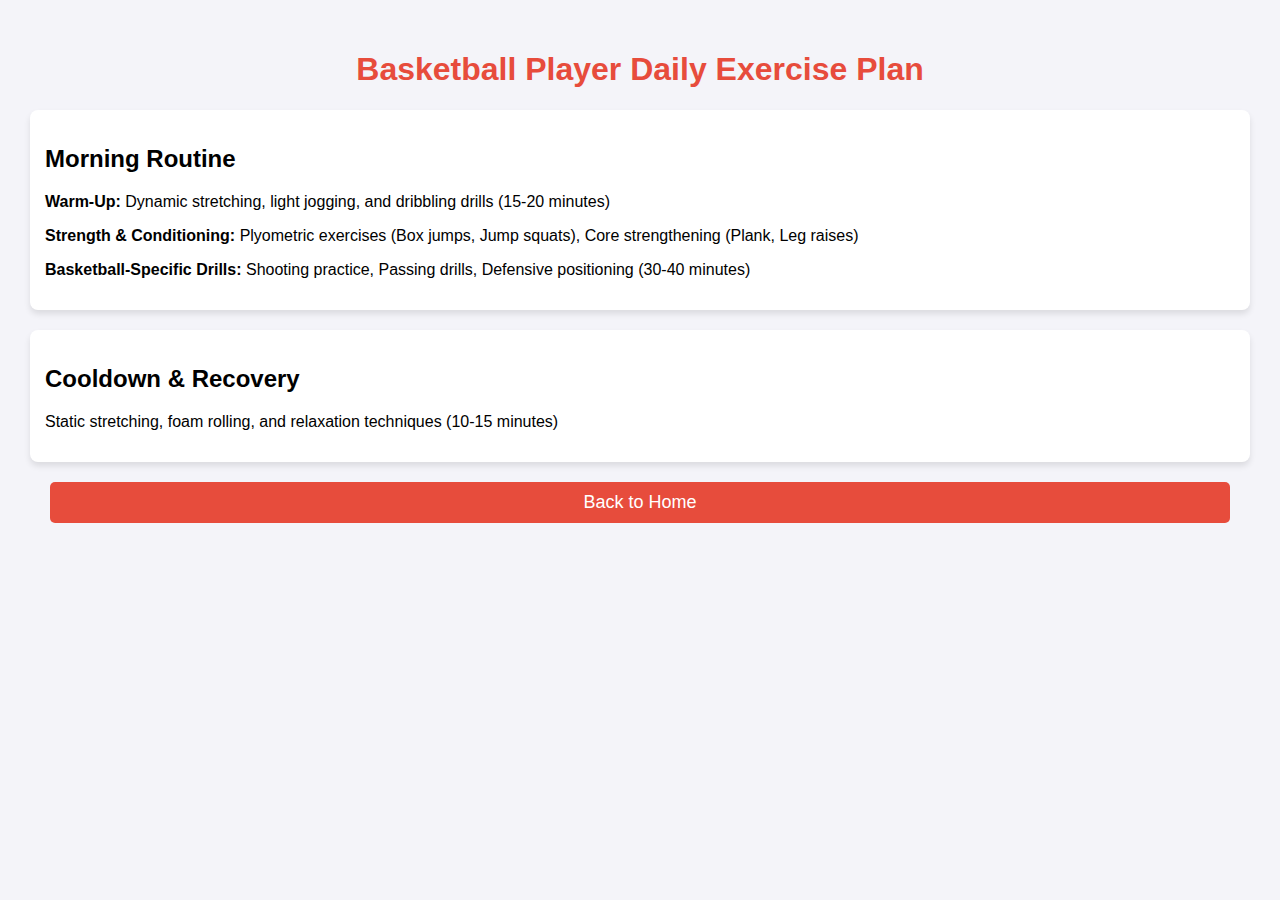
<file: basketball.html>
<!DOCTYPE html>
<html lang="en">
<head>
  <meta charset="UTF-8">
  <meta name="viewport" content="width=device-width, initial-scale=1.0">
  <title>Basketball Exercise Plan</title>
  <style>
    body {
      font-family: Arial, sans-serif;
      margin: 0;
      padding: 0;
      background-color: #f4f4f9;
    }
    .container {
      padding: 30px;
    }
    h1 {
      text-align: center;
      color: #e74c3c;
    }
    .exercise-plan {
      margin: 20px 0;
      padding: 15px;
      background-color: #fff;
      border-radius: 8px;
      box-shadow: 0 4px 6px rgba(0, 0, 0, 0.1);
    }
    .back-link {
      display: block;
      margin: 20px;
      text-align: center;
      text-decoration: none;
      background-color: #e74c3c;
      color: white;
      padding: 10px;
      border-radius: 5px;
      font-size: 18px;
    }
    .back-link:hover {
      background-color: #c0392b;
    }
  </style>
</head>
<body>
  <div class="container">
    <h1>Basketball Player Daily Exercise Plan</h1>
    
    <div class="exercise-plan">
      <h2>Morning Routine</h2>
      <p><strong>Warm-Up:</strong> Dynamic stretching, light jogging, and dribbling drills (15-20 minutes)</p>
      <p><strong>Strength & Conditioning:</strong> Plyometric exercises (Box jumps, Jump squats), Core strengthening (Plank, Leg raises)</p>
      <p><strong>Basketball-Specific Drills:</strong> Shooting practice, Passing drills, Defensive positioning (30-40 minutes)</p>
    </div>

    <div class="exercise-plan">
      <h2>Cooldown & Recovery</h2>
      <p>Static stretching, foam rolling, and relaxation techniques (10-15 minutes)</p>
    </div>

    <a href="index.html" class="back-link">Back to Home</a>
  </div>
</body>
</html>
</file>
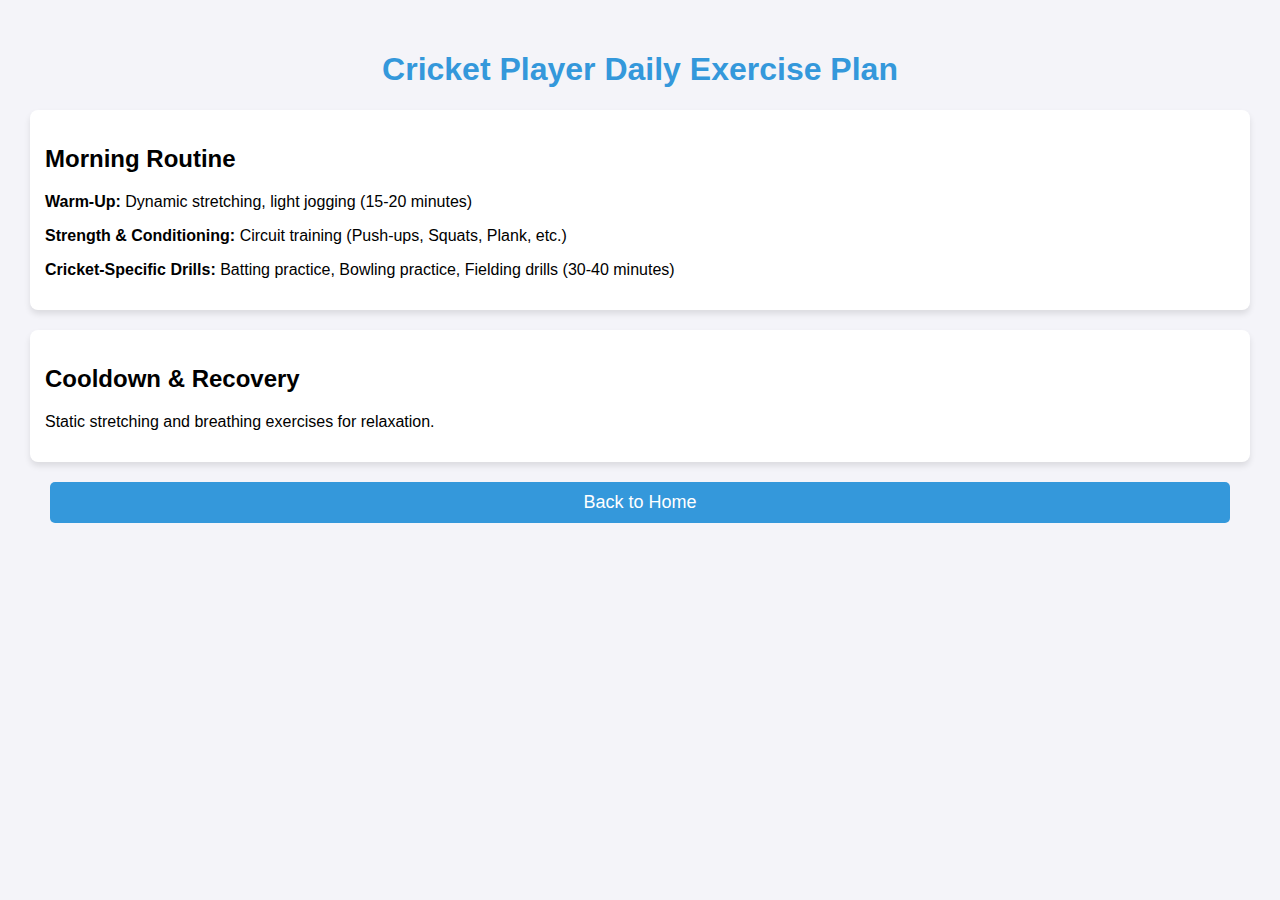
<file: cricket.html>
<!DOCTYPE html>
<html lang="en">
<head>
  <meta charset="UTF-8">
  <meta name="viewport" content="width=device-width, initial-scale=1.0">
  <title>Cricket Exercise Plan</title>
  <style>
    body {
      font-family: Arial, sans-serif;
      margin: 0;
      padding: 0;
      background-color: #f4f4f9;
    }
    .container {
      padding: 30px;
    }
    h1 {
      text-align: center;
      color: #3498db;
    }
    .exercise-plan {
      margin: 20px 0;
      padding: 15px;
      background-color: #fff;
      border-radius: 8px;
      box-shadow: 0 4px 6px rgba(0, 0, 0, 0.1);
    }
    .back-link {
      display: block;
      margin: 20px;
      text-align: center;
      text-decoration: none;
      background-color: #3498db;
      color: white;
      padding: 10px;
      border-radius: 5px;
      font-size: 18px;
    }
    .back-link:hover {
      background-color: #2980b9;
    }
  </style>
</head>
<body>
  <div class="container">
    <h1>Cricket Player Daily Exercise Plan</h1>
    
    <div class="exercise-plan">
      <h2>Morning Routine</h2>
      <p><strong>Warm-Up:</strong> Dynamic stretching, light jogging (15-20 minutes)</p>
      <p><strong>Strength & Conditioning:</strong> Circuit training (Push-ups, Squats, Plank, etc.)</p>
      <p><strong>Cricket-Specific Drills:</strong> Batting practice, Bowling practice, Fielding drills (30-40 minutes)</p>
    </div>

    <div class="exercise-plan">
      <h2>Cooldown & Recovery</h2>
      <p>Static stretching and breathing exercises for relaxation.</p>
    </div>

    <a href="index.html" class="back-link">Back to Home</a>
  </div>
</body>
</html>
</file>
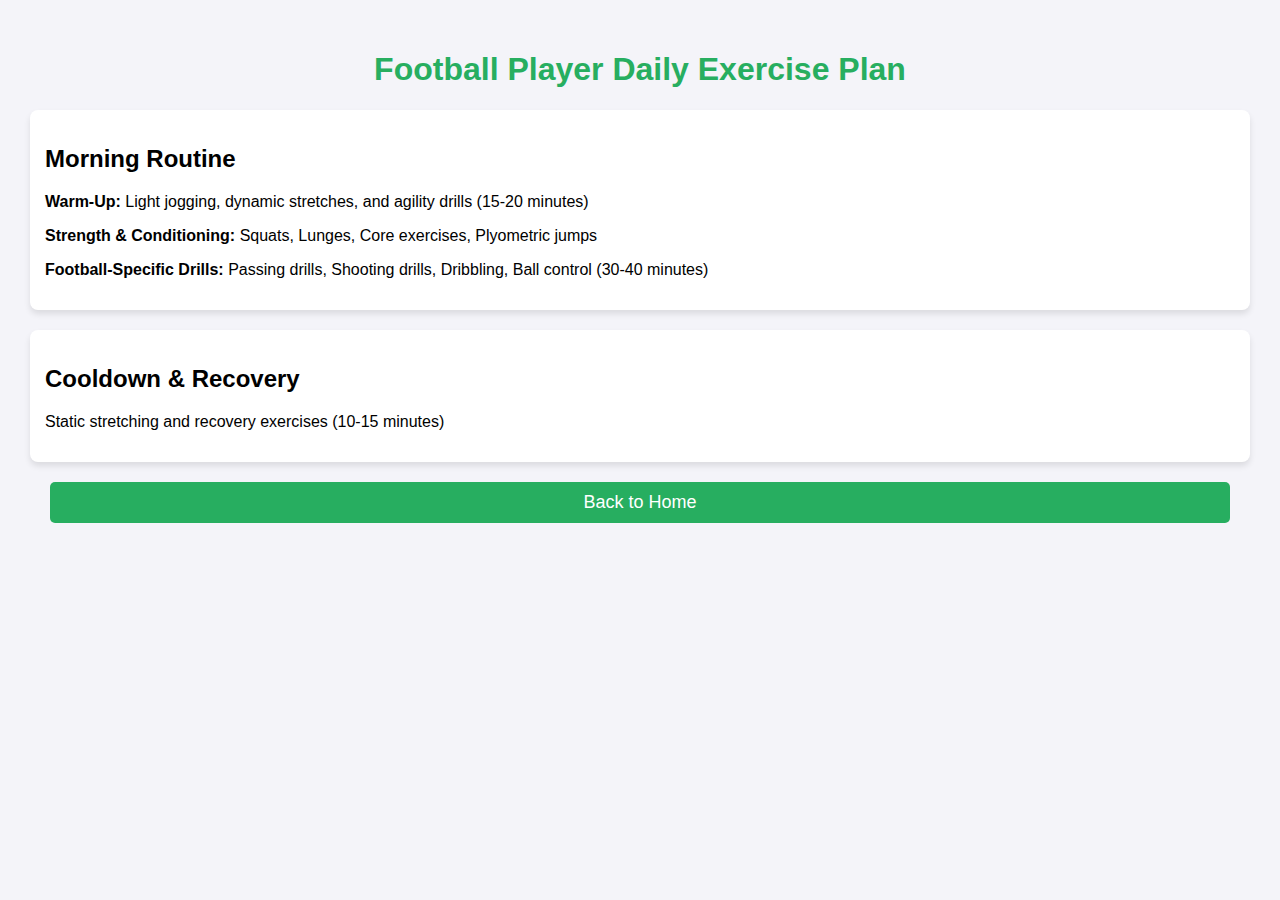
<file: football.html>
<!DOCTYPE html>
<html lang="en">
<head>
  <meta charset="UTF-8">
  <meta name="viewport" content="width=device-width, initial-scale=1.0">
  <title>Football Exercise Plan</title>
  <style>
    body {
      font-family: Arial, sans-serif;
      margin: 0;
      padding: 0;
      background-color: #f4f4f9;
    }
    .container {
      padding: 30px;
    }
    h1 {
      text-align: center;
      color: #27ae60;
    }
    .exercise-plan {
      margin: 20px 0;
      padding: 15px;
      background-color: #fff;
      border-radius: 8px;
      box-shadow: 0 4px 6px rgba(0, 0, 0, 0.1);
    }
    .back-link {
      display: block;
      margin: 20px;
      text-align: center;
      text-decoration: none;
      background-color: #27ae60;
      color: white;
      padding: 10px;
      border-radius: 5px;
      font-size: 18px;
    }
    .back-link:hover {
      background-color: #2ecc71;
    }
  </style>
</head>
<body>
  <div class="container">
    <h1>Football Player Daily Exercise Plan</h1>
    
    <div class="exercise-plan">
      <h2>Morning Routine</h2>
      <p><strong>Warm-Up:</strong> Light jogging, dynamic stretches, and agility drills (15-20 minutes)</p>
      <p><strong>Strength & Conditioning:</strong> Squats, Lunges, Core exercises, Plyometric jumps</p>
      <p><strong>Football-Specific Drills:</strong> Passing drills, Shooting drills, Dribbling, Ball control (30-40 minutes)</p>
    </div>

    <div class="exercise-plan">
      <h2>Cooldown & Recovery</h2>
      <p>Static stretching and recovery exercises (10-15 minutes)</p>
    </div>

    <a href="index.html" class="back-link">Back to Home</a>
  </div>
</body>
</html>
</file>
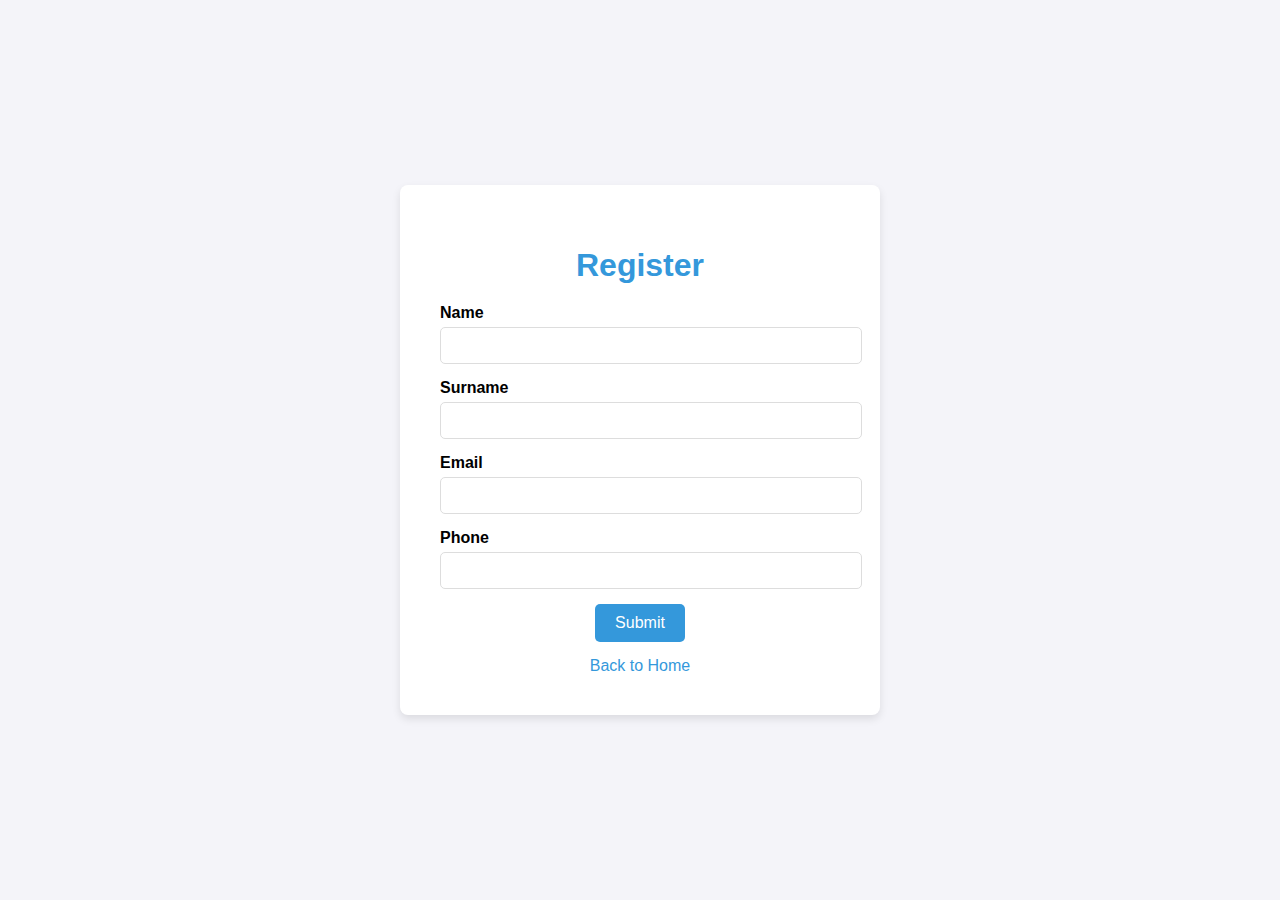
<file: register.html>
<!DOCTYPE html>
<html lang="en">
  <head>
    <meta charset="UTF-8" />
    <meta name="viewport" content="width=device-width, initial-scale=1.0" />
    <title>Register</title>
    <style>
      body {
        font-family: Arial, sans-serif;
        background-color: #f4f4f9;
        display: flex;
        justify-content: center;
        align-items: center;
        height: 100vh;
        margin: 0;
      }
      .form-container {
        background-color: #fff;
        padding: 40px;
        border-radius: 8px;
        box-shadow: 0 4px 8px rgba(0, 0, 0, 0.1);
        width: 100%;
        max-width: 400px;
        text-align: center;
      }
      h1 {
        color: #3498db;
        margin-bottom: 20px;
      }
      .form-group {
        margin-bottom: 15px;
        text-align: left;
      }
      .form-group label {
        display: block;
        font-weight: bold;
        margin-bottom: 5px;
      }
      .form-group input {
        width: 100%;
        padding: 10px;
        border: 1px solid #ddd;
        border-radius: 5px;
      }
      .submit-btn {
        background-color: #3498db;
        color: #fff;
        padding: 10px 20px;
        border: none;
        border-radius: 5px;
        cursor: pointer;
        font-size: 16px;
      }
      .submit-btn:hover {
        background-color: #2980b9;
      }
      .back-link {
        display: inline-block;
        margin-top: 15px;
        color: #3498db;
        text-decoration: none;
      }
      .back-link:hover {
        text-decoration: underline;
      }
    </style>
  </head>
  <body>
    <div class="form-container">
      <h1>Register</h1>
      <form action="#" method="post">
        <div class="form-group">
          <label for="name">Name</label>
          <input type="text" id="name" name="name" required />
        </div>
        <div class="form-group">
          <label for="surname">Surname</label>
          <input type="text" id="surname" name="surname" required />
        </div>
        <div class="form-group">
          <label for="email">Email</label>
          <input type="email" id="email" name="email" required />
        </div>
        <div class="form-group">
          <label for="phone">Phone</label>
          <input type="tel" id="phone" name="phone" required />
        </div>
        <button type="submit" class="submit-btn">Submit</button>
      </form>
      <a href="index.html" class="back-link">Back to Home</a>
    </div>
  </body>
</html>
</file>
